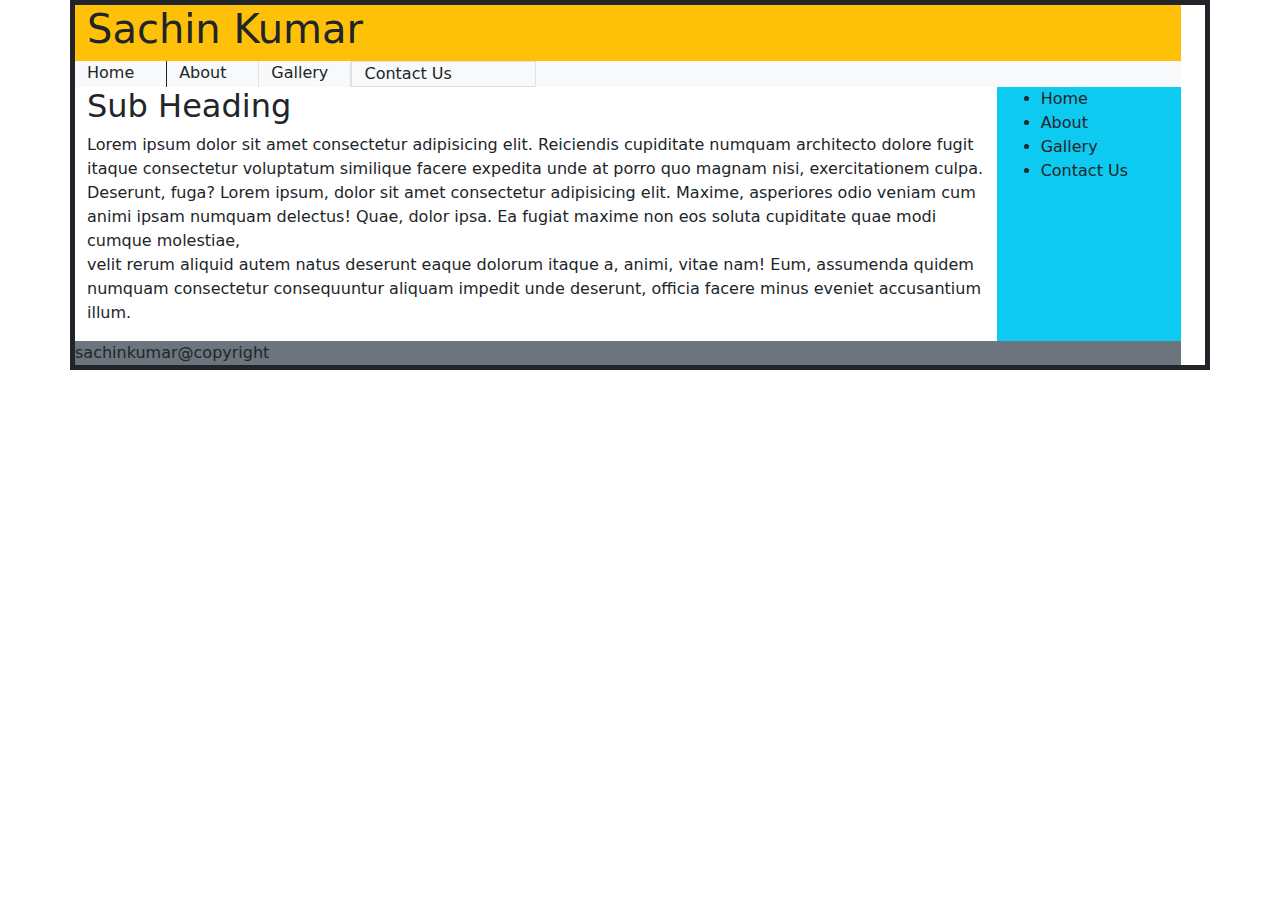
<file: bootsrtrap/index.html>
<!DOCTYPE html>
<html lang="en">
<head>
    <meta charset="UTF-8">
    <meta name="viewport" content="width=device-width, initial-scale=1.0">
    <title>Document</title>
    <link rel="stylesheet" href="https://cdn.jsdelivr.net/npm/bootstrap@5.2.3/dist/css/bootstrap.min.css">
</head>
<body>
    <!-- <h1>hello, sachin!</h1> -->

    <div class="container border border-dark border-5 ">
        <div class="row col-12 bg-warning">
         <h1>Sachin Kumar</h1>
        </div>
        <div class="row col-12 bg-light">
            <div class="col-1 border-end border-dark b">
                Home
            </div>
            <div class="col-1  border-end ">
                About
            </div>
            <div class="col-1 border-end ">
                Gallery
            </div>
            <div class="col-2 border border-end">
                Contact Us
            </div>
        </div>
        <div class="row col-12">
            <div class="col-10 ">
             <h2>Sub Heading</h2>
             <p>Lorem ipsum dolor sit amet consectetur adipisicing elit. Reiciendis cupiditate numquam architecto dolore fugit itaque  consectetur voluptatum similique facere expedita unde at porro quo magnam nisi, exercitationem culpa. Deserunt, fuga? Lorem ipsum,  dolor sit amet consectetur adipisicing elit. Maxime, asperiores odio veniam cum animi ipsam numquam delectus! Quae, dolor ipsa. Ea  fugiat maxime non eos soluta cupiditate quae modi cumque molestiae, <br>velit rerum aliquid autem natus deserunt eaque dolorum  itaque a, animi, vitae nam! Eum, assumenda quidem numquam consectetur consequuntur aliquam impedit unde deserunt, officia facere  minus eveniet accusantium illum.</p>
            </div>
            <div class="col-2 bg-info">
              <ul>
               <li>Home</li>
               <li>About</li>
               <li>Gallery</li>
               <li>Contact Us</li>
              </ul>
            </div>
        </div>
        <div class="row col-12 bg-secondary">
            sachinkumar@copyright
        </div>
    </div>
   
    <script src="https://cdn.jsdelivr.net/npm/bootstrap@5.2.3/dist/js/bootstrap.bundle.min.js" integrity="sha384-kenU1KFdBIe4zVF0s0G1M5b4hcpxyD9F7jL+jjXkk+Q2h455rYXK/7HAuoJl+0I4" crossorigin="anonymous"></script>   
</body>
</html>
</file>
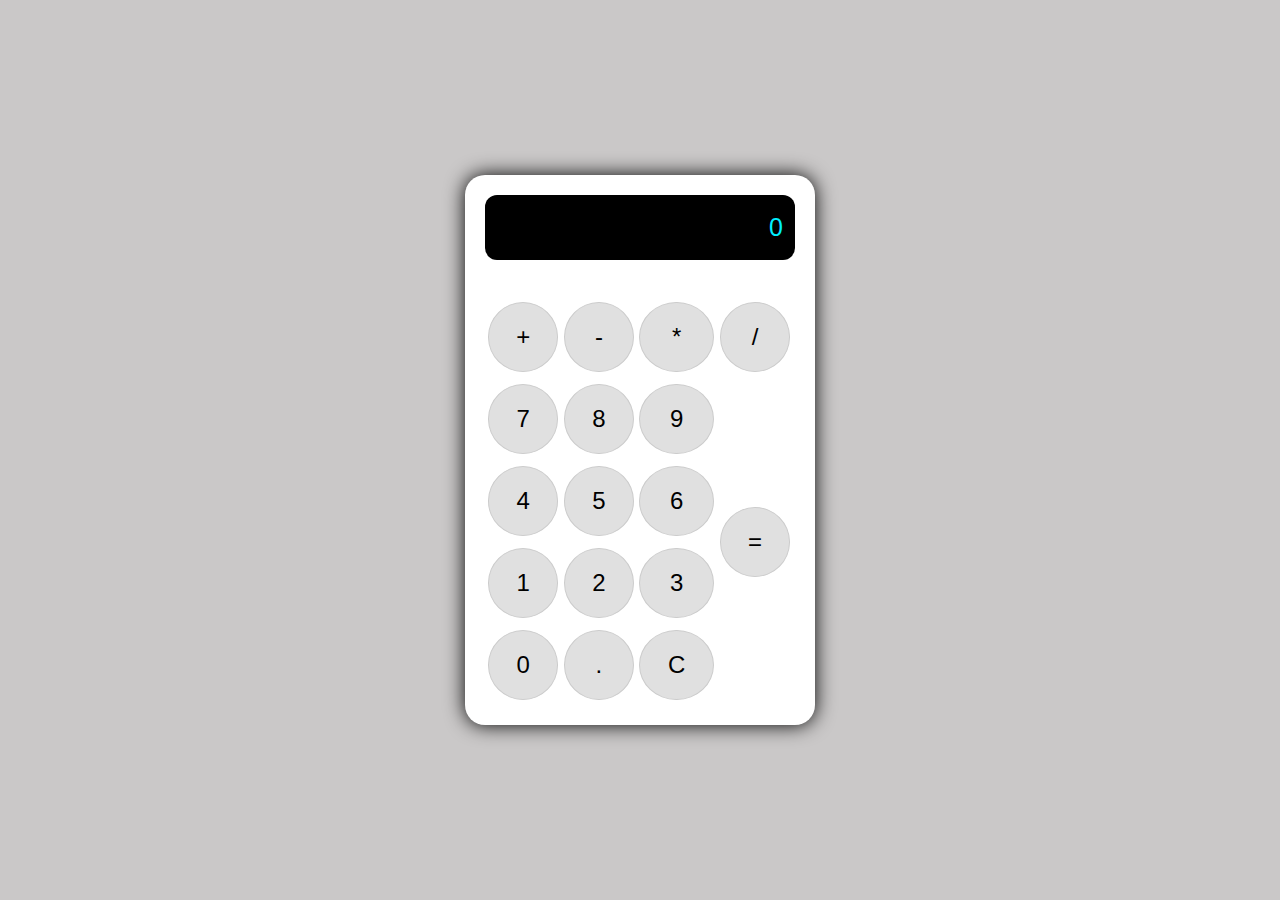
<file: calculater/index.html>
<!DOCTYPE html>
<html lang="en">
  <head>
    <meta charset="UTF-8" />
    <meta name="viewport" content="width=device-width, initial-scale=1.0" />
    <title>Calculater</title>
    <link rel="stylesheet" href="style.css" />
  </head>
  <body>
    <div class="container">
      <div class="cal-content">
        <div class="output">
          <p id="result" value="">0</p>
        </div>
        <table>
          <tr>
            <td><button value="+" onclick="appendCharacter('+')">+</button></td>
            <td><button value="-" onclick="appendCharacter('-')">-</button></td>
            <td><button value="*" onclick="appendCharacter('*')">*</button></td>
            <td><button value="/" onclick="appendCharacter('/')">/</button></td>
          </tr>
          <tr>
            <td><button value="7" onclick="appendCharacter('7')">7</button></td>
            <td><button value="8" onclick="appendCharacter('8')">8</button></td>
            <td><button value="9" onclick="appendCharacter('9')">9</button></td>
            <td rowspan="4"><button class="equal" onclick="calculateResult()">=</button></td>
          </tr>
          <tr>
            <td><button value="4" onclick="appendCharacter('4')">4</button></td>
            <td><button value="5" onclick="appendCharacter('5')">5</button></td>
            <td><button value="6" onclick="appendCharacter('6')">6</button></td>
          </tr>
          <tr>
            <td><button value="1" onclick="appendCharacter('1')">1</button></td>
            <td><button value="2" onclick="appendCharacter('2')">2</button></td>
            <td><button value="3" onclick="appendCharacter('3')">3</button></td>
          </tr>
          <tr>
            <td><button value="0" onclick="appendCharacter('0')">0</button></td>
            <td><button value="." onclick="appendCharacter('.')">.</button></td>
            <td><button onclick="clearDisplay()">C</button></td>
          </tr>
        </table>
      </div>
    </div>
    <script src="index.js"></script>
  </body>
</html>
</file>
<file: calculater/style.css>
* {
  margin: 0;
  padding: 0;
  box-sizing: border-box;
  font-family: "poppins",sans-serif;
}
.container {
  background-color: rgba(168, 164, 164, 0.603);
  width: 100vw;
  height: 100vh;
  padding: 60px;
  display: flex;
  align-items: center;
  justify-content: center;
}
.cal-content {
  box-shadow: 0 0 20px black;
  border-radius: 20px;
  background-color: white;
  width: 350px;
  height: 550px;
  padding: 20px
}
.output {
  display: flex;
  background-color: black;
  color: #0ef;
  height: 65px;
  align-items: center;
  justify-content: end;
  overflow: hidden;
  padding: 12px;
  border-radius: 12px;
  margin-bottom: 35px;
  transition: .7s;
}
.output p {
  font-size: 25px;
  float: right;
}
table {
  width: 100%;
}
button {
  width: 95%;
  padding: 20px;
  font-size: 24px;
  margin: 5px 1px;
  cursor: pointer;
  border: 1px solid #ccc;
  background-color: #e0e0e0;
  border-radius: 50%;
}
button:hover {
  /* font-size: 25px; */
  background-color: #ccc;
  box-shadow: 0 0 6px black;
}
button:active {
  background-color: #bbb;
}
.equal {
  background-color: #e0e0e0;
}
.equal:hover {
  background-color: #0ef;
  box-shadow: 0 0 6px #0ef;
}
</file>
